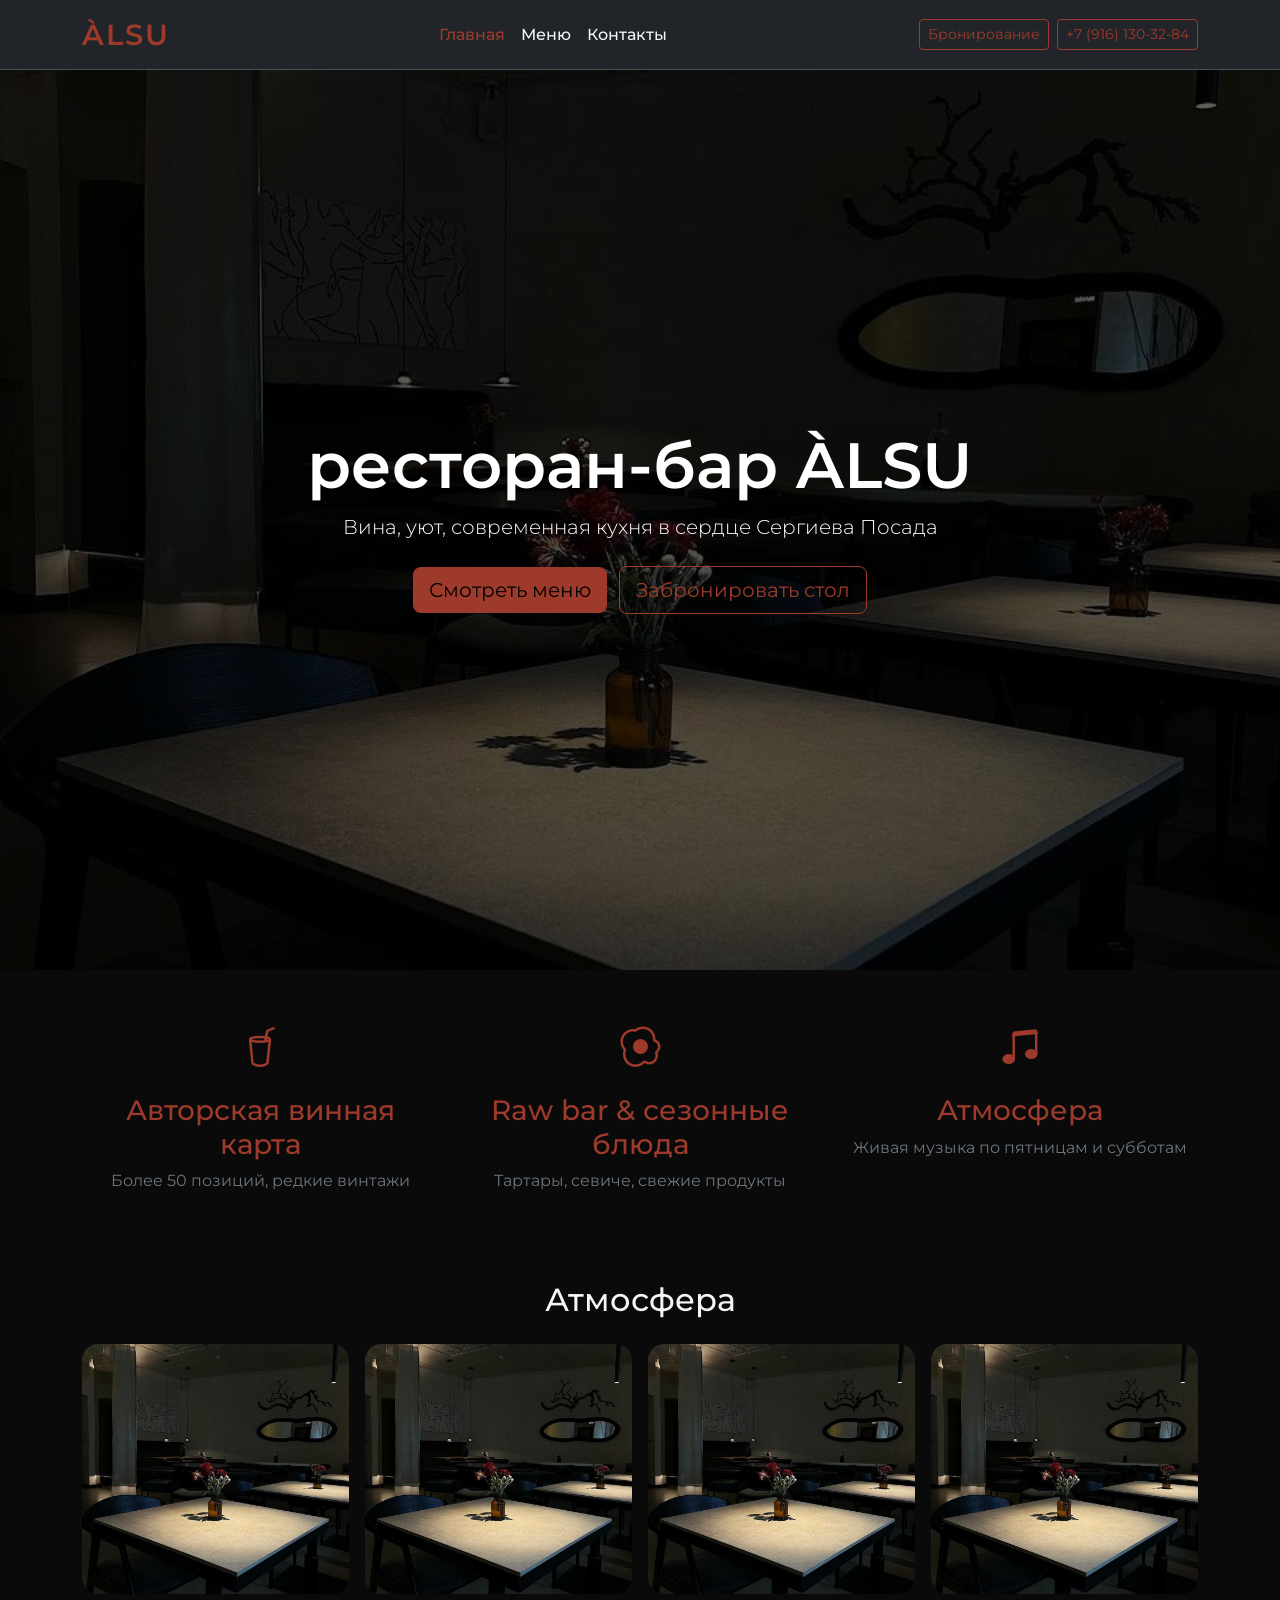
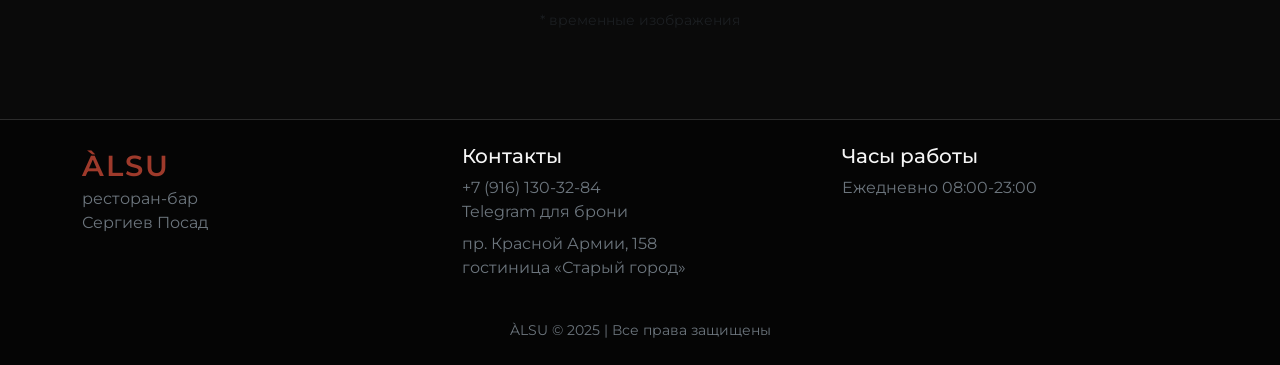
<file: index.html>
<!DOCTYPE html>
<html lang="ru">
<head>
    <meta charset="UTF-8">
    <meta name="viewport" content="width=device-width, initial-scale=1.0">
    <title>Ресторан-бар Алсу | Сергиев Посад</title>
    <link href="https://cdn.jsdelivr.net/npm/bootstrap@5.3.0/dist/css/bootstrap.min.css" rel="stylesheet">
    <link rel="stylesheet" href="https://cdn.jsdelivr.net/npm/bootstrap-icons@1.11.3/font/bootstrap-icons.min.css">
    <link href="https://fonts.googleapis.com/css2?family=Montserrat:wght@300;400;500;600;700&display=swap" rel="stylesheet">
    <link rel="stylesheet" href="css/style.css">
</head>
<body>

    <nav class="navbar navbar-expand-lg sticky-top bg-dark border-bottom" data-bs-theme="dark">
        <div class="container">
            <a class="navbar-brand logo" href="index.html">ÀLSU</a>
            <button class="navbar-toggler" type="button" data-bs-toggle="collapse" data-bs-target="#navbarMain">
                <span class="navbar-toggler-icon"></span>
            </button>
            <div class="collapse navbar-collapse" id="navbarMain">
                <ul class="navbar-nav mx-auto mb-2 mb-lg-0">
                    <li class="nav-item"><a class="nav-link active" href="index.html">Главная</a></li>
                    <li class="nav-item"><a class="nav-link" href="menu.html">Меню</a></li>
                    <li class="nav-item"><a class="nav-link" href="contacts.html">Контакты</a></li>
                </ul>
                <div class="d-flex gap-2">
                    <a href="https://t.me/alsu_rest" class="btn btn-outline-accent btn-sm" target="_blank">Бронирование</a>
                    <a href="tel:+79161303284" class="btn btn-outline-accent btn-sm">+7 (916) 130-32-84</a>
                </div>
            </div>
        </div>
    </nav>

    <!-- Hero -->
    <div class="hero position-relative overflow-hidden" style="background: linear-gradient(rgba(0,0,0,0.6), rgba(0,0,0,0.7)), url('img/main.jpg'); background-size: cover; background-position: center; min-height: 90vh;">
        <div class="container d-flex align-items-center text-center text-white" style="height: 100vh;">
            <div class="w-100">
                <h1 class="display-3 fw-semibold">ресторан-бар ÀLSU</h1>
                <p class="lead mb-4">Вина, уют, современная кухня в сердце Сергиева Посада</p>
                <a href="menu.html" class="btn btn-accent btn-lg me-2">Смотреть меню</a>
                <a href="https://t.me/alsu_rest" class="btn btn-outline-accent btn-lg">Забронировать стол</a>
            </div>
        </div>
    </div>

    <!-- Фичи -->
    <div class="container py-5">
        <div class="row g-4 text-center">
            <div class="col-md-4 fade-up">
                <i class="bi bi-cup-straw fs-1" style="color: var(--accent);"></i>
                <h3 class="mt-3" style="color: var(--accent);">Авторская винная карта</h3>
                <p class="text-secondary">Более 50 позиций, редкие винтажи</p>
            </div>
            <div class="col-md-4 fade-up">
                <i class="bi bi-egg-fried fs-1" style="color: var(--accent);"></i>
                <h3 class="mt-3" style="color: var(--accent);">Raw bar & сезонные блюда</h3>
                <p class="text-secondary">Тартары, севиче, свежие продукты</p>
            </div>
            <div class="col-md-4 fade-up">
                <i class="bi bi-music-note-beamed fs-1" style="color: var(--accent);"></i>
                <h3 class="mt-3" style="color: var(--accent);">Атмосфера</h3>
                <p class="text-secondary">Живая музыка по пятницам и субботам</p>
            </div>
        </div>
    </div>

    <!-- Галерея -->
    <div class="container py-4">
        <h2 class="text-center mb-4">Атмосфера</h2>
        <div class="row g-3">
            <div class="col-md-3 col-sm-6 fade-up">
                <img src="img/main.jpg" class="img-fluid gallery-img" alt="Интерьер">
            </div>
            <div class="col-md-3 col-sm-6 fade-up">
                <img src="img/main.jpg" class="img-fluid gallery-img" alt="Бар">
            </div>
            <div class="col-md-3 col-sm-6 fade-up">
                <img src="img/main.jpg" class="img-fluid gallery-img" alt="Блюда">
            </div>
            <div class="col-md-3 col-sm-6 fade-up">
                <img src="img/main.jpg" class="img-fluid gallery-img" alt="Веранда">
            </div>
        </div>
        <p class="text-center text-muted small mt-3">* временные изображения</p>
    </div>

    <footer class="mt-5 py-4">
        <div class="container">
            <div class="row">
                <div class="col-md-4">
                    <div class="logo">ÀLSU</div>
                    <p class="text-secondary">ресторан-бар<br>Сергиев Посад</p>
                </div>
                <div class="col-md-4">
                    <h5 class="text-accent">Контакты</h5>
                    <a href="tel:+79161303284" class="d-block text-secondary text-decoration-none">+7 (916) 130-32-84</a>
                    <a href="https://t.me/alsu_rest" class="d-block text-secondary text-decoration-none">Telegram для брони</a>
                    <p class="text-secondary mt-2">пр. Красной Армии, 158<br>гостиница «Старый город»</p>
                </div>
                <div class="col-md-4">
                    <h5 class="text-accent">Часы работы</h5>
                    <p class="text-secondary">Ежедневно 08:00-23:00</p>
                </div>
            </div>
            <div class="text-center text-secondary small mt-4">ÀLSU © 2025 | Все права защищены</div>
        </div>
    </footer>

    <script src="https://cdn.jsdelivr.net/npm/bootstrap@5.3.0/dist/js/bootstrap.bundle.min.js"></script>
    <script src="js/animation.js"></script>
</body>
</html>
</file>
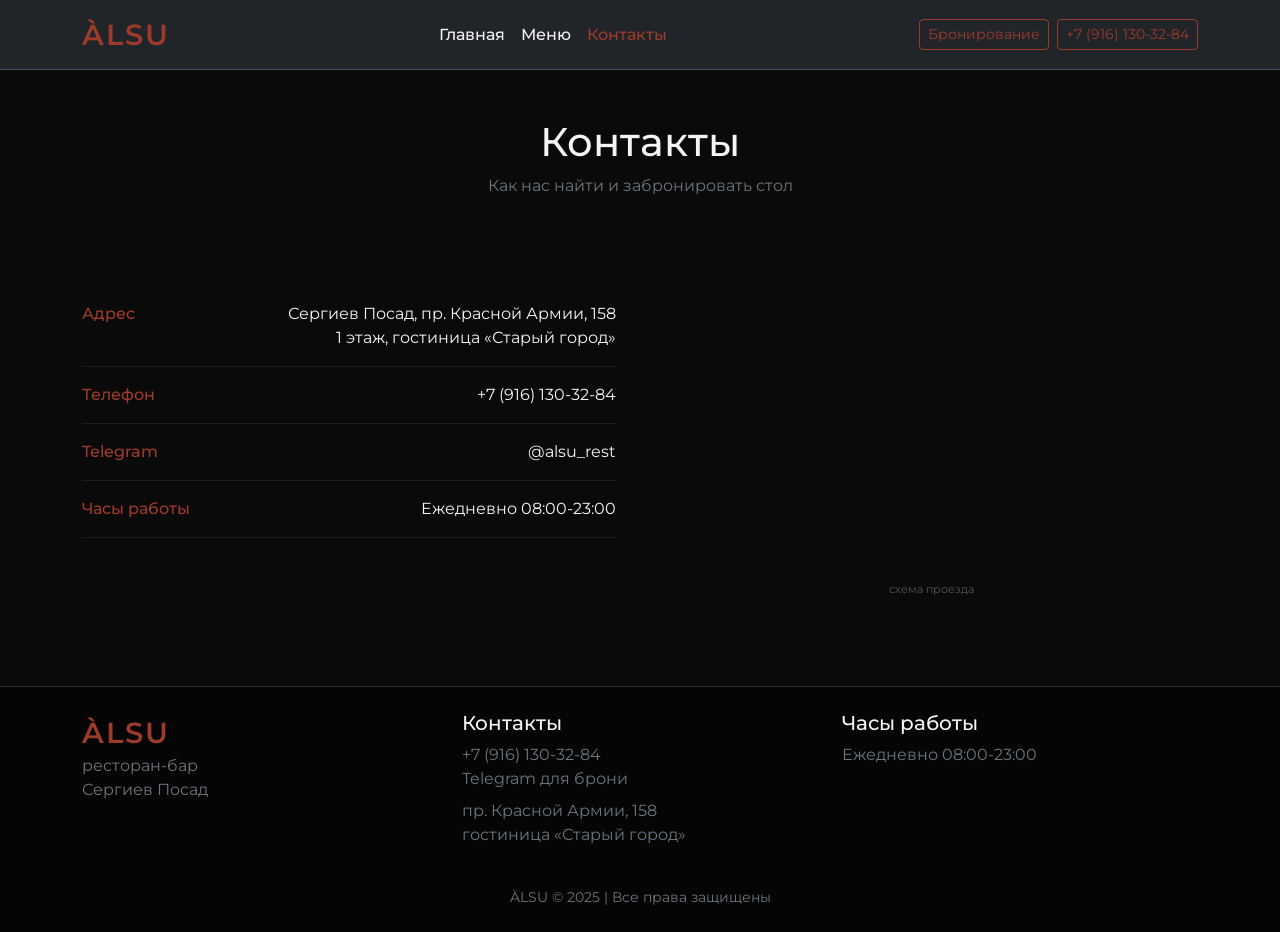
<file: contacts.html>
<!DOCTYPE html>
<html lang="ru">
<head>
    <meta charset="UTF-8">
    <meta name="viewport" content="width=device-width, initial-scale=1.0">
    <title>Контакты — Ресторан-бар Алсу</title>
    <link href="https://cdn.jsdelivr.net/npm/bootstrap@5.3.0/dist/css/bootstrap.min.css" rel="stylesheet">
    <link rel="stylesheet" href="https://cdn.jsdelivr.net/npm/bootstrap-icons@1.11.3/font/bootstrap-icons.min.css">
    <link href="https://fonts.googleapis.com/css2?family=Montserrat:wght@300;400;500;600;700&display=swap" rel="stylesheet">
    <link rel="stylesheet" href="css/style.css">
</head>
<body>

    <nav class="navbar navbar-expand-lg sticky-top bg-dark border-bottom" data-bs-theme="dark">
        <div class="container">
            <a class="navbar-brand logo" href="index.html">ÀLSU</a>
            <button class="navbar-toggler" type="button" data-bs-toggle="collapse" data-bs-target="#navbarMain">
                <span class="navbar-toggler-icon"></span>
            </button>
            <div class="collapse navbar-collapse" id="navbarMain">
                <ul class="navbar-nav mx-auto mb-2 mb-lg-0">
                    <li class="nav-item"><a class="nav-link" href="index.html">Главная</a></li>
                    <li class="nav-item"><a class="nav-link" href="menu.html">Меню</a></li>
                    <li class="nav-item"><a class="nav-link active" href="contacts.html">Контакты</a></li>
                </ul>
                <div class="d-flex gap-2">
                    <a href="https://t.me/alsu_rest" class="btn btn-outline-accent btn-sm" target="_blank">Бронирование</a>
                    <a href="tel:+79161303284" class="btn btn-outline-accent btn-sm">+7 (916) 130-32-84</a>
                </div>
            </div>
        </div>
    </nav>

    <section class="page-header text-center py-5">
        <div class="container">
            <h1>Контакты</h1>
            <p class="text-secondary">Как нас найти и забронировать стол</p>
        </div>
    </section>

    <div class="container py-4">
        <div class="row g-5 align-items-start">
            <div class="col-md-6">
                <div class="contact-line d-flex justify-content-between flex-wrap">
                    <span class="contact-label">Адрес</span>
                    <span class="contact-value text-end">Сергиев Посад, пр. Красной Армии, 158<br>1 этаж, гостиница «Старый город»</span>
                </div>
                <div class="contact-line d-flex justify-content-between flex-wrap">
                    <span class="contact-label">Телефон</span>
                    <a href="tel:+79161303284" class="contact-value text-end">+7 (916) 130-32-84</a>
                </div>
                <div class="contact-line d-flex justify-content-between flex-wrap">
                    <span class="contact-label">Telegram</span>
                    <a href="https://t.me/alsu_rest" class="contact-value text-end" target="_blank">@alsu_rest</a>
                </div>
                <div class="contact-line d-flex justify-content-between flex-wrap">
                    <span class="contact-label">Часы работы</span>
                    <span class="contact-value text-end">Ежедневно 08:00-23:00</span>
                </div>
            </div>
            <div class="col-md-6">
                <iframe class="map-iframe w-100" height="280" src="https://yandex.ru/map-widget/v1/?um=constructor%3A892627311f6e70b0e7960f3b8a399447db02c23a1259e3b153634c5cec593e51&amp;source=constructor" frameborder="0" allowfullscreen style="filter: invert(1) hue-rotate(180deg);-webkit-filter: invert(1) hue-rotate(180deg);"></iframe>
                <p class="map-caption text-center mt-2">схема проезда</p>
            </div>
        </div>
    </div>

    <footer class="mt-5 py-4">
        <div class="container">
            <div class="row">
                <div class="col-md-4">
                    <div class="logo">ÀLSU</div>
                    <p class="text-secondary">ресторан-бар<br>Сергиев Посад</p>
                </div>
                <div class="col-md-4">
                    <h5 class="text-accent">Контакты</h5>
                    <a href="tel:+79161303284" class="d-block text-secondary text-decoration-none">+7 (916) 130-32-84</a>
                    <a href="https://t.me/alsu_rest" class="d-block text-secondary text-decoration-none">Telegram для брони</a>
                    <p class="text-secondary mt-2">пр. Красной Армии, 158<br>гостиница «Старый город»</p>
                </div>
                <div class="col-md-4">
                    <h5 class="text-accent">Часы работы</h5>
                    <p class="text-secondary">Ежедневно 08:00-23:00</p>
                </div>
            </div>
            <div class="text-center text-secondary small mt-4">ÀLSU © 2025 | Все права защищены</div>
        </div>
    </footer>

    <script src="https://cdn.jsdelivr.net/npm/bootstrap@5.3.0/dist/js/bootstrap.bundle.min.js"></script>
    <script src="js/animation.js"></script>
</body>
</html>
</file>
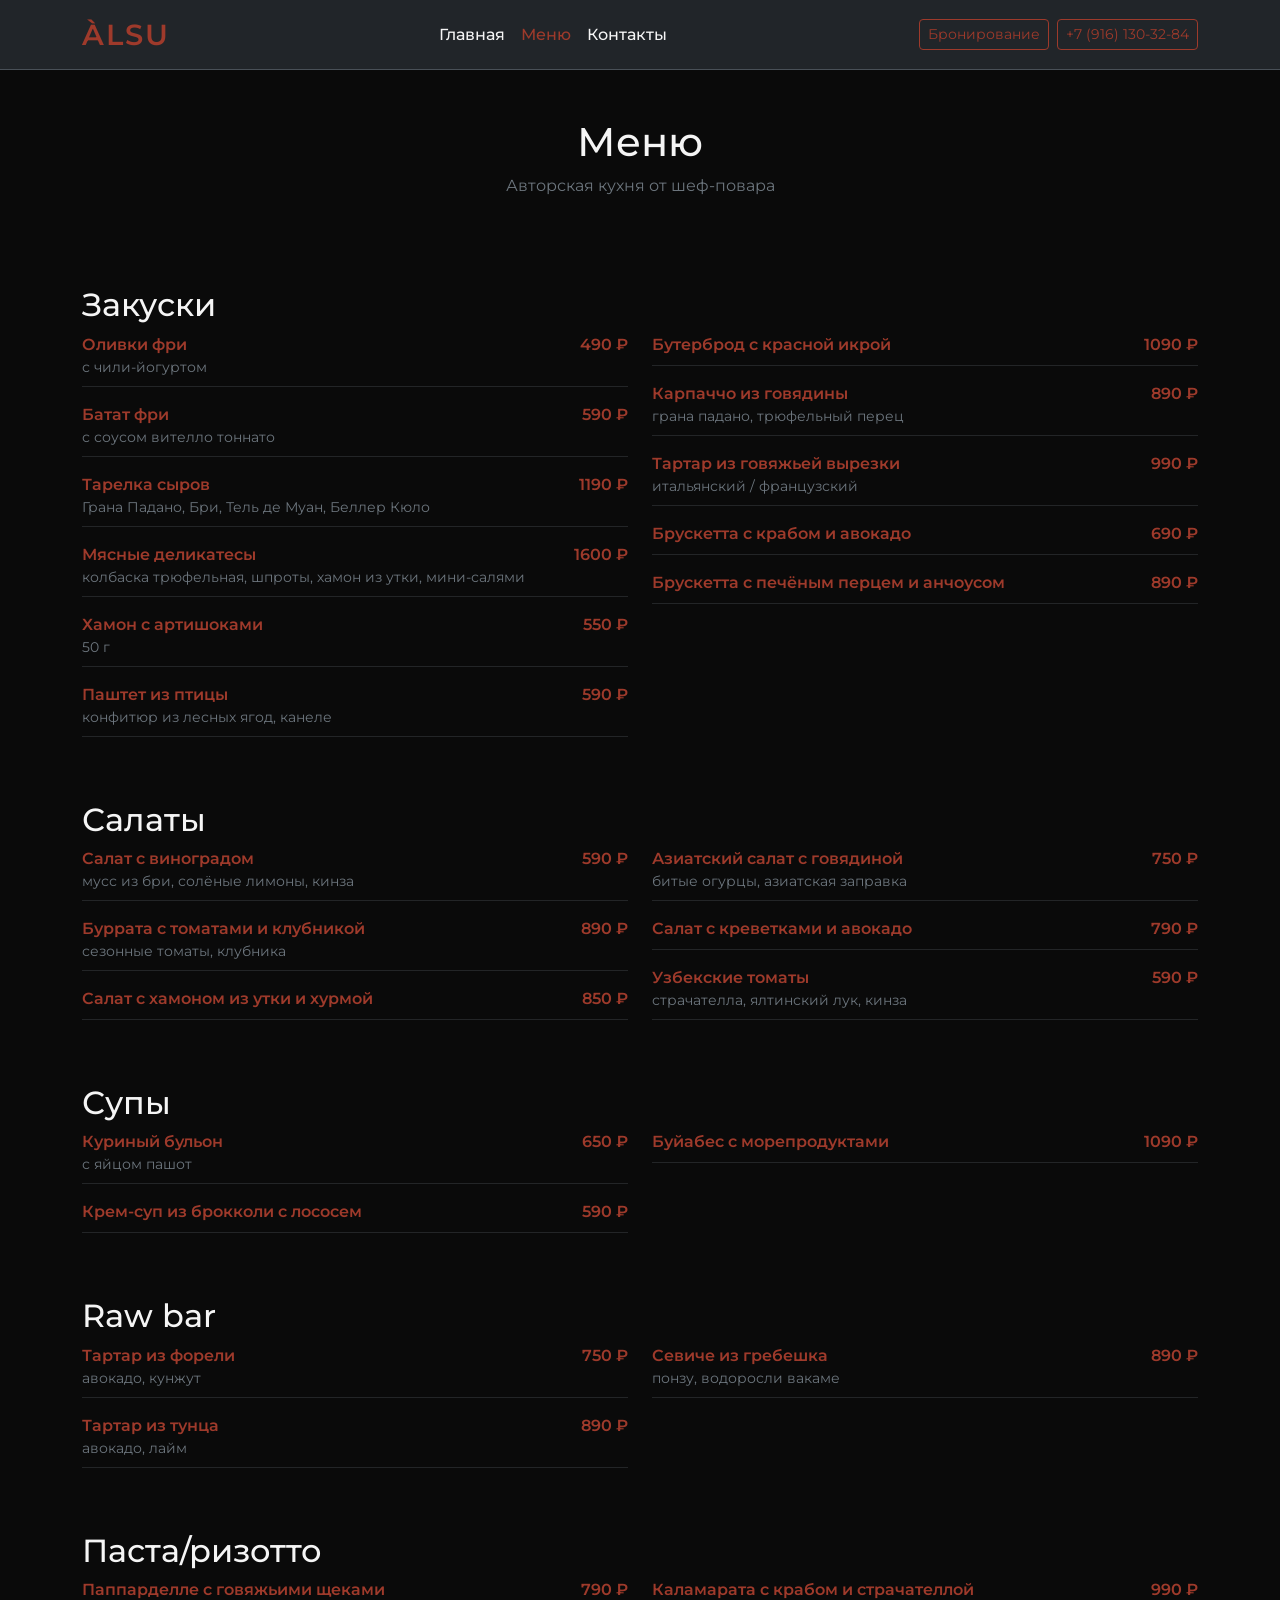
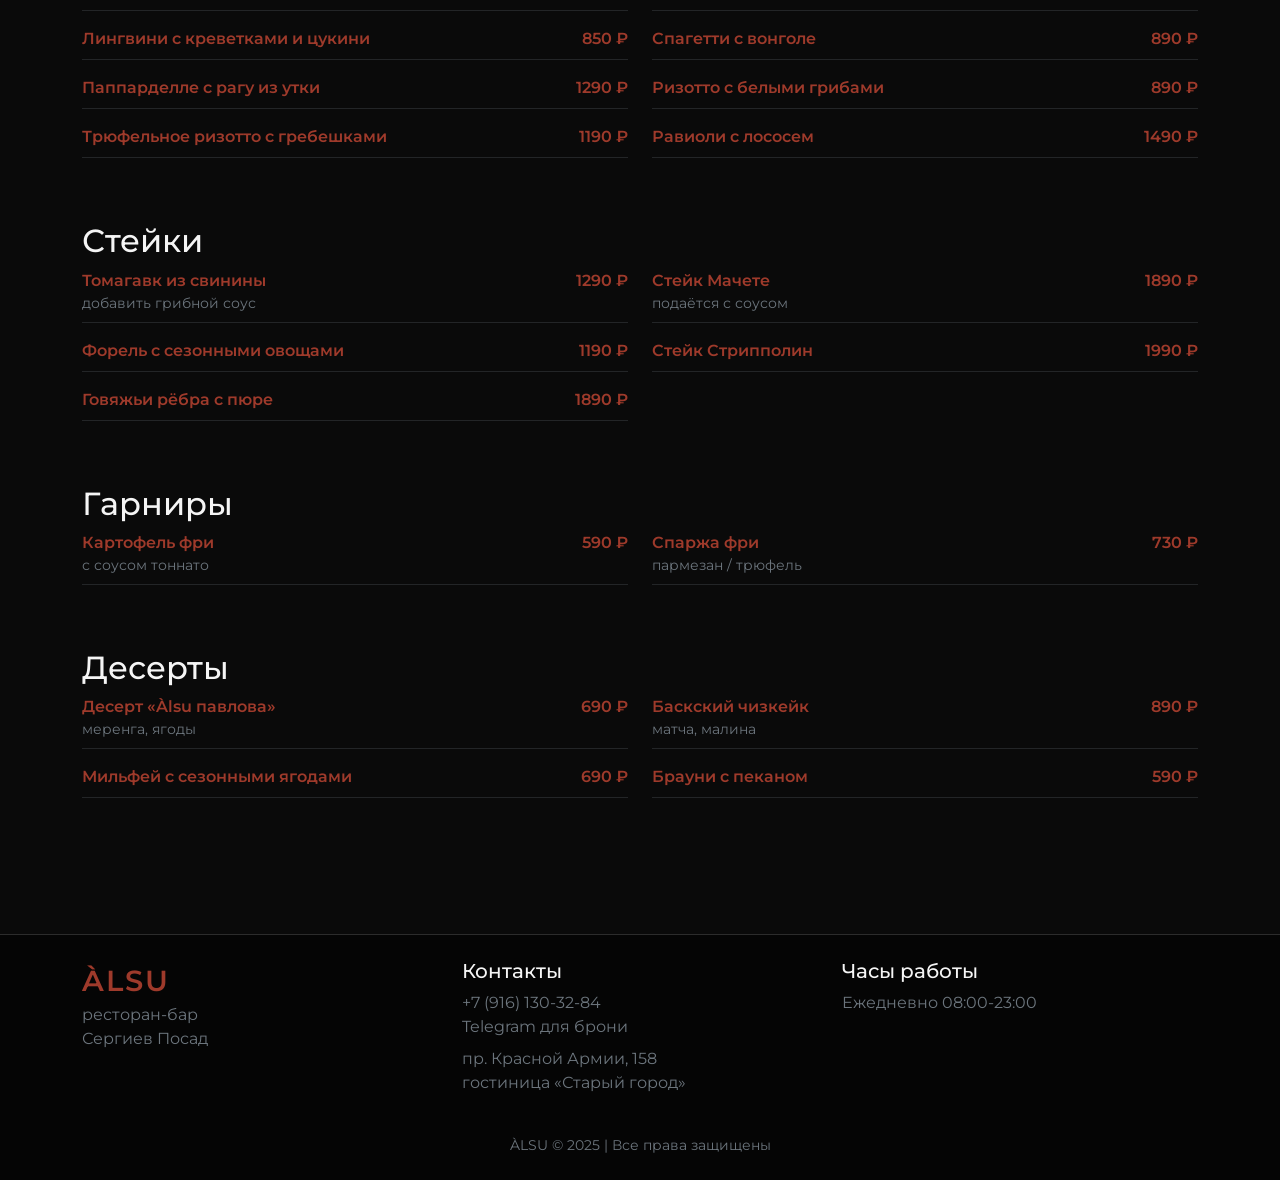
<file: menu.html>
<!DOCTYPE html>
<html lang="ru">
<head>
    <meta charset="UTF-8">
    <meta name="viewport" content="width=device-width, initial-scale=1.0">
    <title>Меню — Ресторан-бар Алсу</title>
    <link href="https://cdn.jsdelivr.net/npm/bootstrap@5.3.0/dist/css/bootstrap.min.css" rel="stylesheet">
    <link href="https://fonts.googleapis.com/css2?family=Montserrat:wght@300;400;500;600;700&display=swap" rel="stylesheet">
    <link rel="stylesheet" href="css/style.css">
</head>
<body>

    <!-- Навигация (такая же как на других страницах) -->
    <nav class="navbar navbar-expand-lg sticky-top bg-dark border-bottom" data-bs-theme="dark">
        <div class="container">
            <a class="navbar-brand logo" href="index.html">ÀLSU</a>
            <button class="navbar-toggler" type="button" data-bs-toggle="collapse" data-bs-target="#navbarMain">
                <span class="navbar-toggler-icon"></span>
            </button>
            <div class="collapse navbar-collapse" id="navbarMain">
                <ul class="navbar-nav mx-auto mb-2 mb-lg-0">
                    <li class="nav-item"><a class="nav-link" href="index.html">Главная</a></li>
                    <li class="nav-item"><a class="nav-link active" href="menu.html">Меню</a></li>
                    <li class="nav-item"><a class="nav-link" href="contacts.html">Контакты</a></li>
                </ul>
                <div class="d-flex gap-2">
                    <a href="https://t.me/alsu_booking" class="btn btn-outline-accent btn-sm" target="_blank">Бронирование</a>
                    <a href="tel:+79161303284" class="btn btn-outline-accent btn-sm">+7 (916) 130-32-84</a>
                </div>
            </div>
        </div>
    </nav>

    <!-- Заголовок страницы -->
    <section class="page-header text-center py-5">
        <div class="container">
            <h1>Меню</h1>
            <p class="text-secondary">Авторская кухня от шеф-повара</p>
        </div>
    </section>

    <!-- Контейнер для меню (группировка по категориям) -->
    <div class="container py-4" id="menu-container">
        <div id="menu-categories"></div>
    </div>

    <!-- Футер (как на главной) -->
    <footer class="mt-5 py-4">
        <div class="container">
            <div class="row">
                <div class="col-md-4">
                    <div class="logo">ÀLSU</div>
                    <p class="text-secondary">ресторан-бар<br>Сергиев Посад</p>
                </div>
                <div class="col-md-4">
                    <h5 class="text-accent">Контакты</h5>
                    <a href="tel:+79161303284" class="d-block text-secondary text-decoration-none">+7 (916) 130-32-84</a>
                    <a href="https://t.me/alsu_booking" class="d-block text-secondary text-decoration-none">Telegram для брони</a>
                    <p class="text-secondary mt-2">пр. Красной Армии, 158<br>гостиница «Старый город»</p>
                </div>
                <div class="col-md-4">
                    <h5 class="text-accent">Часы работы</h5>
                    <p class="text-secondary">Ежедневно 08:00-23:00</p>
                </div>
            </div>
            <div class="text-center text-secondary small mt-4">ÀLSU © 2025 | Все права защищены</div>
        </div>
    </footer>

    <script src="https://cdn.jsdelivr.net/npm/bootstrap@5.3.0/dist/js/bootstrap.bundle.min.js"></script>
    <script src="js/script.js"></script>
    <script src="js/animation.js"></script>
</body>
</html>
</file>
<file: css/style.css>
/* Переменные */
:root {
    --accent: #9e3a2b;
    --accent-hover: #b54a3a;
    --bg-dark: #0a0a0a;
    --bg-card: #161616;
    --text-light: #f5f5f5;
    --text-muted: #aaaaaa;
    --border-color: #2c2c2c;
}

body {
    background-color: var(--bg-dark);
    font-family: 'Montserrat', sans-serif;
    color: var(--text-light);
}

.navbar-nav .nav-link {
    color: var(--text-light);
    font-weight: 500;
}
.navbar-nav .nav-link:hover,
.navbar-nav .nav-link.active {
    color: var(--accent) !important;
}
.btn-outline-accent {
    border-color: var(--accent);
    color: var(--accent);
}
.btn-outline-accent:hover {
    background-color: var(--accent);
    color: #000;
}
.btn-accent {
    background-color: var(--accent);
    color: #000;
    border: none;
}
.btn-accent:hover {
    background-color: var(--accent-hover);
    color: #000;
}

.menu-card {
    background-color: var(--bg-card);
    border: 1px solid var(--border-color);
    border-radius: 1rem;
    overflow: hidden;
    transition: transform 0.2s, border-color 0.2s;
    height: 100%;
}
.menu-card:hover {
    border-color: var(--accent);
    transform: translateY(-5px);
}
.menu-image {
    width: 100%;
    height: 200px;
    object-fit: cover;
}
.menu-card .price {
    font-size: 1.3rem;
    font-weight: 600;
    color: var(--accent);
    margin-top: 0.5rem;
}
.menu-card .description {
    color: var(--text-muted);
    font-size: 0.85rem;
}

.page-link {
    background-color: #252525;
    border-color: var(--border-color);
    color: var(--text-light);
}
.page-item.active .page-link {
    background-color: var(--accent);
    border-color: var(--accent);
    color: #000;
}
.page-link:hover {
    background-color: var(--accent-hover);
    color: #000;
}

.fade-up {
    opacity: 0;
    transform: translateY(30px);
    transition: opacity 0.6s ease-out, transform 0.6s ease-out;
}
.fade-up.visible {
    opacity: 1;
    transform: translateY(0);
}

.gallery-img {
    border-radius: 1rem;
    transition: transform 0.3s;
    height: 250px;
    object-fit: cover;
    width: 100%;
}
.gallery-img:hover {
    transform: scale(1.02);
}

.contact-line {
    border-bottom: 1px solid rgba(255,255,255,0.08);
    padding: 1rem 0;
}
.contact-label {
    color: var(--accent);
    font-weight: 500;
    width: 120px;
}
.contact-value {
    color: var(--text-light);
    text-decoration: none;
}
.contact-value a {
    color: var(--text-light);
    border-bottom: 1px dotted var(--accent);
}
.map-iframe {
    border-radius: 1.5rem;
    filter: grayscale(0.6) opacity(0.7);
    transition: filter 0.3s;
}
.map-iframe:hover {
    filter: grayscale(0.2) opacity(0.9);
}
.map-caption {
    font-size: 0.7rem;
    color: #555;
}

footer {
    background-color: #050505;
    border-top: 1px solid var(--border-color);
}
.logo {
    font-size: 1.8rem;
    font-weight: 600;
    color: var(--accent);
    letter-spacing: 2px;
}
</file>
